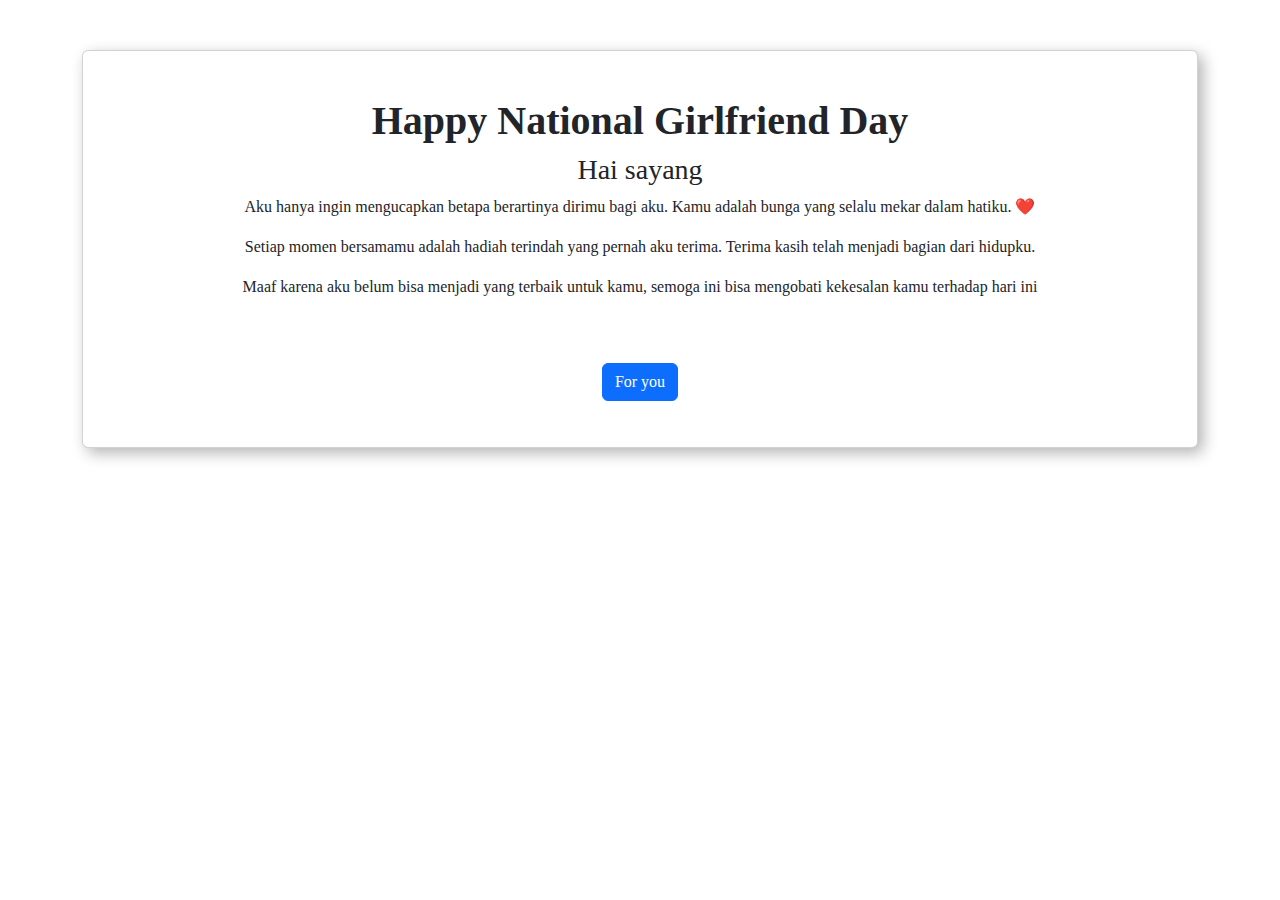
<file: index.html>
<!DOCTYPE html>
<html lang="en">
<head>
    <meta charset="UTF-8">
    <meta name="viewport" content="width=device-width, initial-scale=1.0">
    <title>Ucapan Untuk Kamu</title>
    <link rel="stylesheet" href="style.css">
    <link href="https://cdn.jsdelivr.net/npm/bootstrap@5.3.3/dist/css/bootstrap.min.css" rel="stylesheet" integrity="sha384-QWTKZyjpPEjISv5WaRU9OFeRpok6YctnYmDr5pNlyT2bRjXh0JMhjY6hW+ALEwIH" crossorigin="anonymous">
</head>
<body>
    <div class="container message-container">
        <div class="card letter">
            <div class="card-body">
                <h1 class="card-title fw-bold">Happy National Girlfriend Day</h1>
                <h3 class="card-text">Hai sayang</h3>
                <p class="card-text">Aku hanya ingin mengucapkan betapa berartinya dirimu bagi aku. Kamu adalah bunga yang selalu mekar dalam hatiku. ❤️</p>
                <p class="card-text">Setiap momen bersamamu adalah hadiah terindah yang pernah aku terima. Terima kasih telah menjadi bagian dari hidupku.</p>
                <p>Maaf karena aku belum bisa menjadi yang terbaik untuk kamu, semoga ini bisa mengobati kekesalan kamu terhadap hari ini</p>
                <button id="flowerButton" class="btn btn-primary mt-5">For you</button>
            </div>
        </div>
    </div>

    <script>
        document.getElementById('flowerButton').addEventListener('click', function() {
            window.location.href = 'flower.html'; // Halaman bunga
        });
    </script>
    <script src="https://cdn.jsdelivr.net/npm/bootstrap@5.3.3/dist/js/bootstrap.bundle.min.js" integrity="sha384-YvpcrYf0tY3lHB60NNkmXc5s9fDVZLESaAA55NDzOxhy9GkcIdslK1eN7N6jIeHz" crossorigin="anonymous"></script>
</body>
</html>
</file>
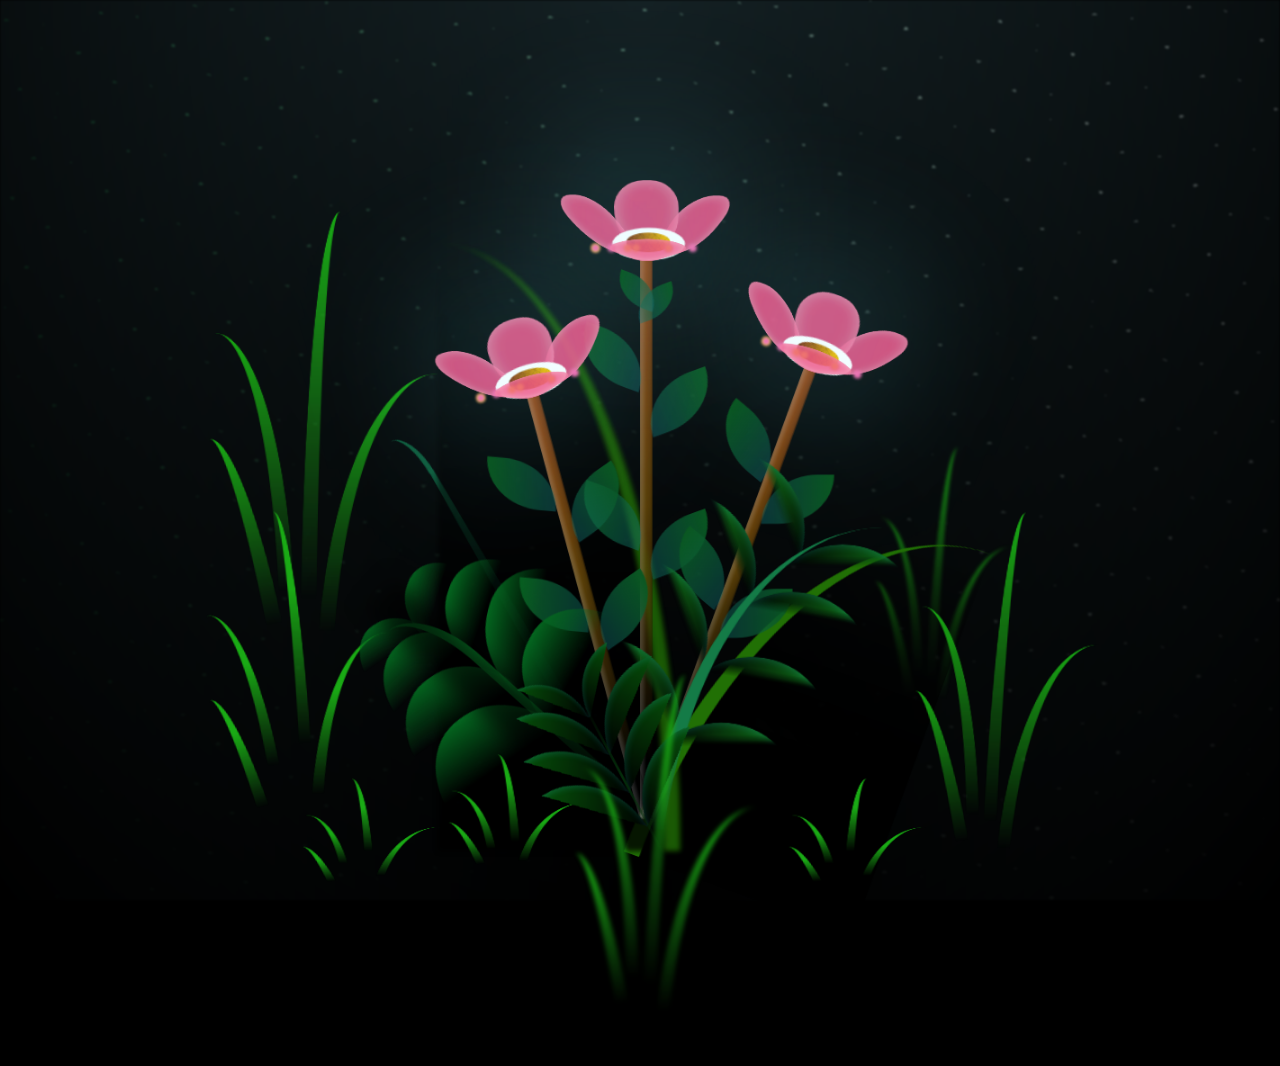
<file: flower.html>
<!DOCTYPE html>
<html lang="en">
<head>
    <meta charset="UTF-8">
    <meta http-equiv="X-UA-Compatible" content="IE=edge">
    <meta name="viewport" content="width=device-width, initial-scale=1.0">
    <link rel="stylesheet" href="main.css">
    <link rel="icon" href="flowers.png" type="image/x-icon">
    <title>flowers</title>
</head>
<body class="container">
  <audio id="backgroundMusic" src="WhatsApp Audio 2024-08-01 at 21 (mp3cut.net).mp3" autoplay></audio>
    <div class="night"></div>
    <div class="flowers">
      <div class="flower flower--1">
        <div class="flower__leafs flower__leafs--1">
          <div class="flower__leaf flower__leaf--1"></div>
          <div class="flower__leaf flower__leaf--2"></div>
          <div class="flower__leaf flower__leaf--3"></div>
          <div class="flower__leaf flower__leaf--4"></div>
          <div class="flower__white-circle"></div>
  
          <div class="flower__light flower__light--1"></div>
          <div class="flower__light flower__light--2"></div>
          <div class="flower__light flower__light--3"></div>
          <div class="flower__light flower__light--4"></div>
          <div class="flower__light flower__light--5"></div>
          <div class="flower__light flower__light--6"></div>
          <div class="flower__light flower__light--7"></div>
          <div class="flower__light flower__light--8"></div>
  
        </div>
        <div class="flower__line">
          <div class="flower__line__leaf flower__line__leaf--1"></div>
          <div class="flower__line__leaf flower__line__leaf--2"></div>
          <div class="flower__line__leaf flower__line__leaf--3"></div>
          <div class="flower__line__leaf flower__line__leaf--4"></div>
          <div class="flower__line__leaf flower__line__leaf--5"></div>
          <div class="flower__line__leaf flower__line__leaf--6"></div>
        </div>
      </div>
  
      <div class="flower flower--2">
        <div class="flower__leafs flower__leafs--2">
          <div class="flower__leaf flower__leaf--1"></div>
          <div class="flower__leaf flower__leaf--2"></div>
          <div class="flower__leaf flower__leaf--3"></div>
          <div class="flower__leaf flower__leaf--4"></div>
          <div class="flower__white-circle"></div>
  
          <div class="flower__light flower__light--1"></div>
          <div class="flower__light flower__light--2"></div>
          <div class="flower__light flower__light--3"></div>
          <div class="flower__light flower__light--4"></div>
          <div class="flower__light flower__light--5"></div>
          <div class="flower__light flower__light--6"></div>
          <div class="flower__light flower__light--7"></div>
          <div class="flower__light flower__light--8"></div>
  
        </div>
        <div class="flower__line">
          <div class="flower__line__leaf flower__line__leaf--1"></div>
          <div class="flower__line__leaf flower__line__leaf--2"></div>
          <div class="flower__line__leaf flower__line__leaf--3"></div>
          <div class="flower__line__leaf flower__line__leaf--4"></div>
        </div>
      </div>
  
      <div class="flower flower--3">
        <div class="flower__leafs flower__leafs--3">
          <div class="flower__leaf flower__leaf--1"></div>
          <div class="flower__leaf flower__leaf--2"></div>
          <div class="flower__leaf flower__leaf--3"></div>
          <div class="flower__leaf flower__leaf--4"></div>
          <div class="flower__white-circle"></div>
  
          <div class="flower__light flower__light--1"></div>
          <div class="flower__light flower__light--2"></div>
          <div class="flower__light flower__light--3"></div>
          <div class="flower__light flower__light--4"></div>
          <div class="flower__light flower__light--5"></div>
          <div class="flower__light flower__light--6"></div>
          <div class="flower__light flower__light--7"></div>
          <div class="flower__light flower__light--8"></div>
  
        </div>
        <div class="flower__line">
          <div class="flower__line__leaf flower__line__leaf--1"></div>
          <div class="flower__line__leaf flower__line__leaf--2"></div>
          <div class="flower__line__leaf flower__line__leaf--3"></div>
          <div class="flower__line__leaf flower__line__leaf--4"></div>
        </div>
      </div>
  
      <div class="grow-ans" style="--d:1.2s">
        <div class="flower__g-long">
          <div class="flower__g-long__top"></div>
          <div class="flower__g-long__bottom"></div>
        </div>
      </div>
  
      <div class="growing-grass">
        <div class="flower__grass flower__grass--1">
          <div class="flower__grass--top"></div>
          <div class="flower__grass--bottom"></div>
          <div class="flower__grass__leaf flower__grass__leaf--1"></div>
          <div class="flower__grass__leaf flower__grass__leaf--2"></div>
          <div class="flower__grass__leaf flower__grass__leaf--3"></div>
          <div class="flower__grass__leaf flower__grass__leaf--4"></div>
          <div class="flower__grass__leaf flower__grass__leaf--5"></div>
          <div class="flower__grass__leaf flower__grass__leaf--6"></div>
          <div class="flower__grass__leaf flower__grass__leaf--7"></div>
          <div class="flower__grass__leaf flower__grass__leaf--8"></div>
          <div class="flower__grass__overlay"></div>
        </div>
      </div>
  
      <div class="growing-grass">
        <div class="flower__grass flower__grass--2">
          <div class="flower__grass--top"></div>
          <div class="flower__grass--bottom"></div>
          <div class="flower__grass__leaf flower__grass__leaf--1"></div>
          <div class="flower__grass__leaf flower__grass__leaf--2"></div>
          <div class="flower__grass__leaf flower__grass__leaf--3"></div>
          <div class="flower__grass__leaf flower__grass__leaf--4"></div>
          <div class="flower__grass__leaf flower__grass__leaf--5"></div>
          <div class="flower__grass__leaf flower__grass__leaf--6"></div>
          <div class="flower__grass__leaf flower__grass__leaf--7"></div>
          <div class="flower__grass__leaf flower__grass__leaf--8"></div>
          <div class="flower__grass__overlay"></div>
        </div>
      </div>
  
      <div class="grow-ans" style="--d:2.4s">
        <div class="flower__g-right flower__g-right--1">
          <div class="leaf"></div>
        </div>
      </div>
  
      <div class="grow-ans" style="--d:2.8s">
        <div class="flower__g-right flower__g-right--2">
          <div class="leaf"></div>
        </div>
      </div>
  
      <div class="grow-ans" style="--d:2.8s">
        <div class="flower__g-front">
          <div class="flower__g-front__leaf-wrapper flower__g-front__leaf-wrapper--1">
            <div class="flower__g-front__leaf"></div>
          </div>
          <div class="flower__g-front__leaf-wrapper flower__g-front__leaf-wrapper--2">
            <div class="flower__g-front__leaf"></div>
          </div>
          <div class="flower__g-front__leaf-wrapper flower__g-front__leaf-wrapper--3">
            <div class="flower__g-front__leaf"></div>
          </div>
          <div class="flower__g-front__leaf-wrapper flower__g-front__leaf-wrapper--4">
            <div class="flower__g-front__leaf"></div>
          </div>
          <div class="flower__g-front__leaf-wrapper flower__g-front__leaf-wrapper--5">
            <div class="flower__g-front__leaf"></div>
          </div>
          <div class="flower__g-front__leaf-wrapper flower__g-front__leaf-wrapper--6">
            <div class="flower__g-front__leaf"></div>
          </div>
          <div class="flower__g-front__leaf-wrapper flower__g-front__leaf-wrapper--7">
            <div class="flower__g-front__leaf"></div>
          </div>
          <div class="flower__g-front__leaf-wrapper flower__g-front__leaf-wrapper--8">
            <div class="flower__g-front__leaf"></div>
          </div>
          <div class="flower__g-front__line"></div>
        </div>
      </div>
  
      <div class="grow-ans" style="--d:3.2s">
        <div class="flower__g-fr">
          <div class="leaf"></div>
          <div class="flower__g-fr__leaf flower__g-fr__leaf--1"></div>
          <div class="flower__g-fr__leaf flower__g-fr__leaf--2"></div>
          <div class="flower__g-fr__leaf flower__g-fr__leaf--3"></div>
          <div class="flower__g-fr__leaf flower__g-fr__leaf--4"></div>
          <div class="flower__g-fr__leaf flower__g-fr__leaf--5"></div>
          <div class="flower__g-fr__leaf flower__g-fr__leaf--6"></div>
          <div class="flower__g-fr__leaf flower__g-fr__leaf--7"></div>
          <div class="flower__g-fr__leaf flower__g-fr__leaf--8"></div>
        </div>
      </div>
  
      <div class="long-g long-g--0">
        <div class="grow-ans" style="--d:3s">
          <div class="leaf leaf--0"></div>
        </div>
        <div class="grow-ans" style="--d:2.2s">
          <div class="leaf leaf--1"></div>
        </div>
        <div class="grow-ans" style="--d:3.4s">
          <div class="leaf leaf--2"></div>
        </div>
        <div class="grow-ans" style="--d:3.6s">
          <div class="leaf leaf--3"></div>
        </div>
      </div>
  
      <div class="long-g long-g--1">
        <div class="grow-ans" style="--d:3.6s">
          <div class="leaf leaf--0"></div>
        </div>
        <div class="grow-ans" style="--d:3.8s">
          <div class="leaf leaf--1"></div>
        </div>
        <div class="grow-ans" style="--d:4s">
          <div class="leaf leaf--2"></div>
        </div>
        <div class="grow-ans" style="--d:4.2s">
          <div class="leaf leaf--3"></div>
        </div>
      </div>
  
      <div class="long-g long-g--2">
        <div class="grow-ans" style="--d:4s">
          <div class="leaf leaf--0"></div>
        </div>
        <div class="grow-ans" style="--d:4.2s">
          <div class="leaf leaf--1"></div>
        </div>
        <div class="grow-ans" style="--d:4.4s">
          <div class="leaf leaf--2"></div>
        </div>
        <div class="grow-ans" style="--d:4.6s">
          <div class="leaf leaf--3"></div>
        </div>
      </div>
  
      <div class="long-g long-g--3">
        <div class="grow-ans" style="--d:4s">
          <div class="leaf leaf--0"></div>
        </div>
        <div class="grow-ans" style="--d:4.2s">
          <div class="leaf leaf--1"></div>
        </div>
        <div class="grow-ans" style="--d:3s">
          <div class="leaf leaf--2"></div>
        </div>
        <div class="grow-ans" style="--d:3.6s">
          <div class="leaf leaf--3"></div>
        </div>
      </div>
  
      <div class="long-g long-g--4">
        <div class="grow-ans" style="--d:4s">
          <div class="leaf leaf--0"></div>
        </div>
        <div class="grow-ans" style="--d:4.2s">
          <div class="leaf leaf--1"></div>
        </div>
        <div class="grow-ans" style="--d:3s">
          <div class="leaf leaf--2"></div>
        </div>
        <div class="grow-ans" style="--d:3.6s">
          <div class="leaf leaf--3"></div>
        </div>
      </div>
  
      <div class="long-g long-g--5">
        <div class="grow-ans" style="--d:4s">
          <div class="leaf leaf--0"></div>
        </div>
        <div class="grow-ans" style="--d:4.2s">
          <div class="leaf leaf--1"></div>
        </div>
        <div class="grow-ans" style="--d:3s">
          <div class="leaf leaf--2"></div>
        </div>
        <div class="grow-ans" style="--d:3.6s">
          <div class="leaf leaf--3"></div>
        </div>
      </div>
  
      <div class="long-g long-g--6">
        <div class="grow-ans" style="--d:4.2s">
          <div class="leaf leaf--0"></div>
        </div>
        <div class="grow-ans" style="--d:4.4s">
          <div class="leaf leaf--1"></div>
        </div>
        <div class="grow-ans" style="--d:4.6s">
          <div class="leaf leaf--2"></div>
        </div>
        <div class="grow-ans" style="--d:4.8s">
          <div class="leaf leaf--3"></div>
        </div>
      </div>
  
      <div class="long-g long-g--7">
        <div class="grow-ans" style="--d:3s">
          <div class="leaf leaf--0"></div>
        </div>
        <div class="grow-ans" style="--d:3.2s">
          <div class="leaf leaf--1"></div>
        </div>
        <div class="grow-ans" style="--d:3.5s">
          <div class="leaf leaf--2"></div>
        </div>
        <div class="grow-ans" style="--d:3.6s">
          <div class="leaf leaf--3"></div>
        </div>
      </div>
    </div>

    
    <script src="main.js"></script>
  </body>
</html>
</file>
<file: style.css>
.message-container {
    margin-top: 50px;
    text-align: center;
}
.letter {
    font-family: 'Times New Roman', Times, serif;
    background-color: #fffaf0;
    padding: 30px;
    border: 2px solid #ccc;
    box-shadow: 5px 5px 15px rgba(0,0,0,0.3);
    border-radius: 10px;
}
.signature {
    font-family: 'Brush Script MT', cursive;
    font-size: 24px;
    margin-top: 30px;
}
</file>
<file: main.css>
*,
*::after,
*::before {
  padding: 0;
  margin: 0;
  box-sizing: border-box;
}

:root {
  --dark-color: #000;
}

body {
  display: flex;
  align-items: flex-end;
  justify-content: center;
  min-height: 100vh;
  background-color: var(--dark-color);
  overflow: hidden;
  perspective: 1000px;
}

.night {
  position: fixed;
  left: 50%;
  top: 0;
  transform: translateX(-50%);
  width: 100%;
  height: 100%;
  filter: blur(0.1vmin);
  background-image: radial-gradient(ellipse at top, transparent 0%, var(--dark-color)), 
  radial-gradient(ellipse at bottom, var(--dark-color), rgba(145, 233, 255, 0.2)), repeating-linear-gradient(220deg, rgb(0, 0, 0) 0px,
   rgb(0, 0, 0) 19px, transparent 19px, transparent 22px), repeating-linear-gradient(189deg, rgb(0, 0, 0) 0px, rgb(0, 0, 0) 19px, transparent 19px, transparent 22px),
    repeating-linear-gradient(148deg, rgb(0, 0, 0) 0px, rgb(0, 0, 0) 19px, transparent 19px, transparent 22px), linear-gradient(90deg, rgb(7, 107, 42), rgb(240, 240, 240));
}

.flowers {
  position: relative;
  transform: scale(0.9);
}

.flower {
  position: absolute;
  bottom: 10vmin;
  transform-origin: bottom center;
  z-index: 10;
  --fl-speed: 0.3s;
}
.flower--1 {
  -webkit-animation: moving-flower-1 4s linear infinite;
          animation: moving-flower-1 4s linear infinite;
}
.flower--1 .flower__line {
  height: 70vmin;
  -webkit-animation-delay: 0.3s;
          animation-delay: 0.3s;
}
.flower--1 .flower__line__leaf--1 {
  -webkit-animation: blooming-leaf-right var(--fl-speed) 1.6s backwards;
          animation: blooming-leaf-right var(--fl-speed) 1.6s backwards;
}
.flower--1 .flower__line__leaf--2 {
  -webkit-animation: blooming-leaf-right var(--fl-speed) 1.4s backwards;
          animation: blooming-leaf-right var(--fl-speed) 1.4s backwards;
}
.flower--1 .flower__line__leaf--3 {
  -webkit-animation: blooming-leaf-left var(--fl-speed) 1.2s backwards;
          animation: blooming-leaf-left var(--fl-speed) 1.2s backwards;
}
.flower--1 .flower__line__leaf--4 {
  -webkit-animation: blooming-leaf-left var(--fl-speed) 1s backwards;
          animation: blooming-leaf-left var(--fl-speed) 1s backwards;
}
.flower--1 .flower__line__leaf--5 {
  -webkit-animation: blooming-leaf-right var(--fl-speed) 1.8s backwards;
          animation: blooming-leaf-right var(--fl-speed) 1.8s backwards;
}
.flower--1 .flower__line__leaf--6 {
  -webkit-animation: blooming-leaf-left var(--fl-speed) 2s backwards;
          animation: blooming-leaf-left var(--fl-speed) 2s backwards;
}
.flower--2 {
  left: 50%;
  transform: rotate(20deg);
  -webkit-animation: moving-flower-2 4s linear infinite;
          animation: moving-flower-2 4s linear infinite;
}
.flower--2 .flower__line {
  height: 60vmin;
  -webkit-animation-delay: 0.6s;
          animation-delay: 0.6s;
}
.flower--2 .flower__line__leaf--1 {
  -webkit-animation: blooming-leaf-right var(--fl-speed) 1.9s backwards;
          animation: blooming-leaf-right var(--fl-speed) 1.9s backwards;
}
.flower--2 .flower__line__leaf--2 {
  -webkit-animation: blooming-leaf-right var(--fl-speed) 1.7s backwards;
          animation: blooming-leaf-right var(--fl-speed) 1.7s backwards;
}
.flower--2 .flower__line__leaf--3 {
  -webkit-animation: blooming-leaf-left var(--fl-speed) 1.5s backwards;
          animation: blooming-leaf-left var(--fl-speed) 1.5s backwards;
}
.flower--2 .flower__line__leaf--4 {
  -webkit-animation: blooming-leaf-left var(--fl-speed) 1.3s backwards;
          animation: blooming-leaf-left var(--fl-speed) 1.3s backwards;
}
.flower--3 {
  left: 50%;
  transform: rotate(-15deg);
  -webkit-animation: moving-flower-3 4s linear infinite;
          animation: moving-flower-3 4s linear infinite;
}
.flower--3 .flower__line {
  -webkit-animation-delay: 0.9s;
          animation-delay: 0.9s;
}
.flower--3 .flower__line__leaf--1 {
  -webkit-animation: blooming-leaf-right var(--fl-speed) 2.5s backwards;
          animation: blooming-leaf-right var(--fl-speed) 2.5s backwards;
}
.flower--3 .flower__line__leaf--2 {
  -webkit-animation: blooming-leaf-right var(--fl-speed) 2.3s backwards;
          animation: blooming-leaf-right var(--fl-speed) 2.3s backwards;
}
.flower--3 .flower__line__leaf--3 {
  -webkit-animation: blooming-leaf-left var(--fl-speed) 2.1s backwards;
          animation: blooming-leaf-left var(--fl-speed) 2.1s backwards;
}
.flower--3 .flower__line__leaf--4 {
  -webkit-animation: blooming-leaf-left var(--fl-speed) 1.9s backwards;
          animation: blooming-leaf-left var(--fl-speed) 1.9s backwards;
}
.flower__leafs {
  position: relative;
  -webkit-animation: blooming-flower 2s backwards;
          animation: blooming-flower 2s backwards;
}
.flower__leafs--1 {
  -webkit-animation-delay: 1.1s;
          animation-delay: 1.1s;
}
.flower__leafs--2 {
  -webkit-animation-delay: 1.4s;
          animation-delay: 1.4s;
}
.flower__leafs--3 {
  -webkit-animation-delay: 1.7s;
          animation-delay: 1.7s;
}
.flower__leafs::after {
  content: "";
  position: absolute;
  left: 0;
  top: 0;
  transform: translate(-50%, -100%);
  width: 8vmin;
  height: 8vmin;
  background-color: #6bf0ff;
  filter: blur(10vmin);
}
.flower__leaf {
  position: absolute;
  bottom: 0;
  left: 50%;
  width: 8vmin;
  height: 11vmin;
  border-radius: 51% 49% 47% 53%/44% 45% 55% 69%;
  background-color: #f672b0;
  background-image: linear-gradient(to top, #ee5286, #ee5286);
  transform-origin: bottom center;
  opacity: 0.9;
  box-shadow: inset 0 0 2vmin rgba(255, 255, 255, 0.5);
}
.flower__leaf--1 {
  transform: translate(-10%, 1%) rotateY(40deg) rotateX(-50deg);
}
.flower__leaf--2 {
  transform: translate(-50%, -4%) rotateX(40deg);
}
.flower__leaf--3 {
  transform: translate(-90%, 0%) rotateY(45deg) rotateX(50deg);
}
.flower__leaf--4 {
  width: 8vmin;
  height: 8vmin;
  transform-origin: bottom left;
  border-radius: 4vmin 10vmin 4vmin 4vmin;
  transform: translate(0%, 18%) rotateX(70deg) rotate(-43deg);
  background-image: linear-gradient(to top, #ee5286, #ee5286);
  z-index: 1;
  opacity: 0.8;
}
.flower__white-circle {
  position: absolute;
  left: -3.5vmin;
  top: -3vmin;
  width: 9vmin;
  height: 4vmin;
  border-radius: 50%;
  background-color: #fff;
}
.flower__white-circle::after {
  content: "";
  position: absolute;
  left: 50%;
  top: 45%;
  transform: translate(-50%, -50%);
  width: 60%;
  height: 60%;
  border-radius: inherit;
  background-image: repeating-linear-gradient(135deg, rgba(0, 0, 0, 0.03) 0px, rgba(0, 0, 0, 0.03) 1px,
   transparent 1px, transparent 12px), repeating-linear-gradient(45deg, rgba(0, 0, 0, 0.03) 0px, rgba(0, 0, 0, 0.03) 1px, transparent 1px,
    transparent 12px), repeating-linear-gradient(67.5deg, rgba(0, 0, 0, 0.03) 0px, rgba(0, 0, 0, 0.03) 1px, transparent 1px, transparent 12px),
     repeating-linear-gradient(135deg, rgba(0, 0, 0, 0.03) 0px, rgba(0, 0, 0, 0.03) 1px, transparent 1px, transparent 12px), repeating-linear-gradient(45deg, rgba(0, 0, 0, 0.03) 0px,
      rgba(0, 0, 0, 0.03) 1px, transparent 1px, transparent 12px), repeating-linear-gradient(112.5deg, rgba(0, 0, 0, 0.03) 0px, rgba(0, 0, 0, 0.03) 1px, transparent 1px, transparent 12px),
       repeating-linear-gradient(112.5deg, rgba(0, 0, 0, 0.03) 0px, rgba(0, 0, 0, 0.03) 1px, transparent 1px, transparent 12px), repeating-linear-gradient(45deg, rgba(0, 0, 0, 0.03) 0px,
        rgba(0, 0, 0, 0.03) 1px, transparent 1px, transparent 12px), repeating-linear-gradient(22.5deg, rgba(0, 0, 0, 0.03) 0px, rgba(0, 0, 0, 0.03) 1px, transparent 1px, transparent 12px), 
        repeating-linear-gradient(45deg, rgba(0, 0, 0, 0.03) 0px, rgba(0, 0, 0, 0.03) 1px, transparent 1px, transparent 12px), repeating-linear-gradient(22.5deg, rgba(0, 0, 0, 0.03) 0px, 
        rgba(0, 0, 0, 0.03) 1px, transparent 1px, transparent 12px), repeating-linear-gradient(135deg, rgba(0, 0, 0, 0.03) 0px, rgba(0, 0, 0, 0.03) 1px, transparent 1px, transparent 12px),
         repeating-linear-gradient(157.5deg, rgba(0, 0, 0, 0.03) 0px, rgba(0, 0, 0, 0.03) 1px, transparent 1px, transparent 12px), repeating-linear-gradient(67.5deg, rgba(0, 0, 0, 0.03) 0px,
          rgba(0, 0, 0, 0.03) 1px, transparent 1px, transparent 12px), repeating-linear-gradient(67.5deg, rgba(0, 0, 0, 0.03) 0px, rgba(0, 0, 0, 0.03) 1px, transparent 1px, transparent 12px),
           linear-gradient(90deg, rgb(127, 47, 21), rgb(255, 206, 0));
}

.flower__line {
  height: 55vmin;
  width: 1.5vmin;
  background-image: linear-gradient(to left, rgba(0, 0, 0, 0.2), transparent, rgba(255, 255, 255, 0.2)), linear-gradient(to top, transparent 10%, #583e08, #944415);
  box-shadow: inset 0 0 2px rgba(0, 0, 0, 0.5);
  -webkit-animation: grow-flower-tree 4s backwards;
          animation: grow-flower-tree 4s backwards;
}
.flower__line__leaf {
  --w: 7vmin;
  --h: calc(var(--w) + 2vmin);
  position: absolute;
  top: 20%;
  left: 90%;
  width: var(--w);
  height: var(--h);
  border-top-right-radius: var(--h);
  border-bottom-left-radius: var(--h);
  background-image: linear-gradient(to top, rgba(20, 117, 122, 0.4), #095721);
}
.flower__line__leaf--1 {
  transform: rotate(70deg) rotateY(30deg);
}
.flower__line__leaf--2 {
  top: 45%;
  transform: rotate(70deg) rotateY(30deg);
}
.flower__line__leaf--3, .flower__line__leaf--4, .flower__line__leaf--6 {
  border-top-right-radius: 0;
  border-bottom-left-radius: 0;
  border-top-left-radius: var(--h);
  border-bottom-right-radius: var(--h);
  left: -460%;
  top: 12%;
  transform: rotate(-70deg) rotateY(30deg);
}
.flower__line__leaf--4 {
  top: 40%;
}
.flower__line__leaf--5 {
  top: 0;
  transform-origin: left;
  transform: rotate(70deg) rotateY(30deg) scale(0.6);
}
.flower__line__leaf--6 {
  top: -2%;
  left: -450%;
  transform-origin: right;
  transform: rotate(-70deg) rotateY(30deg) scale(0.6);
}
.flower__light {
  position: absolute;
  bottom: 0vmin;
  width: 1vmin;
  height: 1vmin;
  background-color: rgb(255, 251, 0);
  border-radius: 50%;
  filter: blur(0.2vmin);
  -webkit-animation: light-ans 4s linear infinite backwards;
          animation: light-ans 4s linear infinite backwards;
}
.flower__light:nth-child(odd) {
  background-color: #f76baf;
}
.flower__light--1 {
  left: -2vmin;
  -webkit-animation-delay: 1s;
          animation-delay: 1s;
}
.flower__light--2 {
  left: 3vmin;
  -webkit-animation-delay: 0.5s;
          animation-delay: 0.5s;
}
.flower__light--3 {
  left: -6vmin;
  -webkit-animation-delay: 0.3s;
          animation-delay: 0.3s;
}
.flower__light--4 {
  left: 6vmin;
  -webkit-animation-delay: 0.9s;
          animation-delay: 0.9s;
}
.flower__light--5 {
  left: -1vmin;
  -webkit-animation-delay: 1.5s;
          animation-delay: 1.5s;
}
.flower__light--6 {
  left: -4vmin;
  -webkit-animation-delay: 3s;
          animation-delay: 3s;
}
.flower__light--7 {
  left: 3vmin;
  -webkit-animation-delay: 2s;
          animation-delay: 2s;
}
.flower__light--8 {
  left: -6vmin;
  -webkit-animation-delay: 3.5s;
          animation-delay: 3.5s;
}
.flower__grass {
  --c: #04661f;
  --line-w: 1.5vmin;
  position: absolute;
  bottom: 12vmin;
  left: -7vmin;
  display: flex;
  flex-direction: column;
  align-items: flex-end;
  z-index: 20;
  transform-origin: bottom center;
  transform: rotate(-48deg) rotateY(40deg);
}
.flower__grass--1 {
  -webkit-animation: moving-grass 2s linear infinite;
          animation: moving-grass 2s linear infinite;
}
.flower__grass--2 {
  left: 2vmin;
  bottom: 10vmin;
  transform: scale(0.5) rotate(75deg) rotateX(10deg) rotateY(-200deg);
  opacity: 0.8;
  z-index: 0;
  -webkit-animation: moving-grass--2 1.5s linear infinite;
          animation: moving-grass--2 1.5s linear infinite;
}
.flower__grass--top {
  width: 7vmin;
  height: 10vmin;
  border-top-right-radius: 100%;
  border-right: var(--line-w) solid var(--c);
  transform-origin: bottom center;
  transform: rotate(-2deg);
}
.flower__grass--bottom {
  margin-top: -2px;
  width: var(--line-w);
  height: 25vmin;
  background-image: linear-gradient(to top, transparent, var(--c));
}
.flower__grass__leaf {
  --size: 10vmin;
  position: absolute;
  width: calc(var(--size) * 2.1);
  height: var(--size);
  border-top-left-radius: var(--size);
  border-top-right-radius: var(--size);
  background-image: linear-gradient(to top, transparent, transparent 30%, var(--c));
  z-index: 100;
}
.flower__grass__leaf--1 {
  top: -6%;
  left: 30%;
  --size: 6vmin;
  transform: rotate(-20deg);
  -webkit-animation: growing-grass-ans--1 2s 2.6s backwards;
          animation: growing-grass-ans--1 2s 2.6s backwards;
}
@-webkit-keyframes growing-grass-ans--1 {
  0% {
    transform-origin: bottom left;
    transform: rotate(-20deg) scale(0);
  }
}
@keyframes growing-grass-ans--1 {
  0% {
    transform-origin: bottom left;
    transform: rotate(-20deg) scale(0);
  }
}
.flower__grass__leaf--2 {
  top: -5%;
  left: -110%;
  --size: 6vmin;
  transform: rotate(10deg);
  -webkit-animation: growing-grass-ans--2 2s 2.4s linear backwards;
          animation: growing-grass-ans--2 2s 2.4s linear backwards;
}
@-webkit-keyframes growing-grass-ans--2 {
  0% {
    transform-origin: bottom right;
    transform: rotate(10deg) scale(0);
  }
}
@keyframes growing-grass-ans--2 {
  0% {
    transform-origin: bottom right;
    transform: rotate(10deg) scale(0);
  }
}
.flower__grass__leaf--3 {
  top: 5%;
  left: 60%;
  --size: 8vmin;
  transform: rotate(-18deg) rotateX(-20deg);
  -webkit-animation: growing-grass-ans--3 2s 2.2s linear backwards;
          animation: growing-grass-ans--3 2s 2.2s linear backwards;
}
@-webkit-keyframes growing-grass-ans--3 {
  0% {
    transform-origin: bottom left;
    transform: rotate(-18deg) rotateX(-20deg) scale(0);
  }
}
@keyframes growing-grass-ans--3 {
  0% {
    transform-origin: bottom left;
    transform: rotate(-18deg) rotateX(-20deg) scale(0);
  }
}
.flower__grass__leaf--4 {
  top: 6%;
  left: -135%;
  --size: 8vmin;
  transform: rotate(2deg);
  -webkit-animation: growing-grass-ans--4 2s 2s linear backwards;
          animation: growing-grass-ans--4 2s 2s linear backwards;
}
@-webkit-keyframes growing-grass-ans--4 {
  0% {
    transform-origin: bottom right;
    transform: rotate(2deg) scale(0);
  }
}
@keyframes growing-grass-ans--4 {
  0% {
    transform-origin: bottom right;
    transform: rotate(2deg) scale(0);
  }
}
.flower__grass__leaf--5 {
  top: 20%;
  left: 60%;
  --size: 10vmin;
  transform: rotate(-24deg) rotateX(-20deg);
  -webkit-animation: growing-grass-ans--5 2s 1.8s linear backwards;
          animation: growing-grass-ans--5 2s 1.8s linear backwards;
}
@-webkit-keyframes growing-grass-ans--5 {
  0% {
    transform-origin: bottom left;
    transform: rotate(-24deg) rotateX(-20deg) scale(0);
  }
}
@keyframes growing-grass-ans--5 {
  0% {
    transform-origin: bottom left;
    transform: rotate(-24deg) rotateX(-20deg) scale(0);
  }
}
.flower__grass__leaf--6 {
  top: 22%;
  left: -180%;
  --size: 10vmin;
  transform: rotate(10deg);
  -webkit-animation: growing-grass-ans--6 2s 1.6s linear backwards;
          animation: growing-grass-ans--6 2s 1.6s linear backwards;
}
@-webkit-keyframes growing-grass-ans--6 {
  0% {
    transform-origin: bottom right;
    transform: rotate(10deg) scale(0);
  }
}
@keyframes growing-grass-ans--6 {
  0% {
    transform-origin: bottom right;
    transform: rotate(10deg) scale(0);
  }
}
.flower__grass__leaf--7 {
  top: 39%;
  left: 70%;
  --size: 10vmin;
  transform: rotate(-10deg);
  -webkit-animation: growing-grass-ans--7 2s 1.4s linear backwards;
          animation: growing-grass-ans--7 2s 1.4s linear backwards;
}
@-webkit-keyframes growing-grass-ans--7 {
  0% {
    transform-origin: bottom left;
    transform: rotate(-10deg) scale(0);
  }
}
@keyframes growing-grass-ans--7 {
  0% {
    transform-origin: bottom left;
    transform: rotate(-10deg) scale(0);
  }
}
.flower__grass__leaf--8 {
  top: 40%;
  left: -215%;
  --size: 11vmin;
  transform: rotate(10deg);
  -webkit-animation: growing-grass-ans--8 2s 1.2s linear backwards;
          animation: growing-grass-ans--8 2s 1.2s linear backwards;
}
@-webkit-keyframes growing-grass-ans--8 {
  0% {
    transform-origin: bottom right;
    transform: rotate(10deg) scale(0);
  }
}
@keyframes growing-grass-ans--8 {
  0% {
    transform-origin: bottom right;
    transform: rotate(10deg) scale(0);
  }
}
.flower__grass__overlay {
  position: absolute;
  top: -10%;
  right: 0%;
  width: 100%;
  height: 100%;
  background-color: rgba(0, 0, 0, 0.6);
  filter: blur(1.5vmin);
  z-index: 100;
}
.flower__g-long {
  --w: 2vmin;
  --h: 6vmin;
  --c: #0e5b3c;
  position: absolute;
  bottom: 10vmin;
  left: -3vmin;
  transform-origin: bottom center;
  transform: rotate(-30deg) rotateY(-20deg);
  display: flex;
  flex-direction: column;
  align-items: flex-end;
  -webkit-animation: flower-g-long-ans 3s linear infinite;
          animation: flower-g-long-ans 3s linear infinite;
}
@-webkit-keyframes flower-g-long-ans {
  0%, 100% {
    transform: rotate(-30deg) rotateY(-20deg);
  }
  50% {
    transform: rotate(-32deg) rotateY(-20deg);
  }
}
@keyframes flower-g-long-ans {
  0%, 100% {
    transform: rotate(-30deg) rotateY(-20deg);
  }
  50% {
    transform: rotate(-32deg) rotateY(-20deg);
  }
}
.flower__g-long__top {
  top: calc(var(--h) * -1);
  width: calc(var(--w) + 1vmin);
  height: var(--h);
  border-top-right-radius: 100%;
  border-right: 0.7vmin solid var(--c);
  transform: translate(-0.7vmin, 1vmin);
}
.flower__g-long__bottom {
  width: var(--w);
  height: 50vmin;
  transform-origin: bottom center;
  background-image: linear-gradient(to top, transparent 30%, var(--c));
  box-shadow: inset 0 0 2px rgba(0, 0, 0, 0.5);
  -webkit-clip-path: polygon(35% 0, 65% 1%, 100% 100%, 0% 100%);
          clip-path: polygon(35% 0, 65% 1%, 100% 100%, 0% 100%);
}
.flower__g-right {
  position: absolute;
  bottom: 6vmin;
  left: -2vmin;
  transform-origin: bottom left;
  transform: rotate(20deg);
  
}
.flower__g-right .leaf {
  width: 30vmin;
  height: 50vmin;
  border-top-left-radius: 100%;
  border-left: 2vmin solid #217005;
  background-image: linear-gradient(to bottom, transparent, var(--dark-color) 60%);
 -webkit-mask
  -webkit-mask-image: linear-gradient(to top,transparent 30%,#24803e 60% );
}
.flower__g-right--1 {
  -webkit-animation: flower-g-right-ans 2.5s linear infinite;
          animation: flower-g-right-ans 2.5s linear infinite;
}
.flower__g-right--2 {
  left: 5vmin;
  transform: rotateY(-180deg);
  -webkit-animation: flower-g-right-ans--2 3s linear infinite;
          animation: flower-g-right-ans--2 3s linear infinite;
}
.flower__g-right--2 .leaf {
  height: 75vmin;
  filter: blur(0.3vmin);
  opacity: 0.8;
}
@-webkit-keyframes flower-g-right-ans {
  0%, 100% {
    transform: rotate(20deg);
  }
  50% {
    transform: rotate(24deg) rotateX(-20deg);
  }
}
@keyframes flower-g-right-ans {
  0%, 100% {
    transform: rotate(20deg);
  }
  50% {
    transform: rotate(24deg) rotateX(-20deg);
  }
}
@-webkit-keyframes flower-g-right-ans--2 {
  0%, 100% {
    transform: rotateY(-180deg) rotate(0deg) rotateX(-20deg);
  }
  50% {
    transform: rotateY(-180deg) rotate(6deg) rotateX(-20deg);
  }
}
@keyframes flower-g-right-ans--2 {
  0%, 100% {
    transform: rotateY(-180deg) rotate(0deg) rotateX(-20deg);
  }
  50% {
    transform: rotateY(-180deg) rotate(6deg) rotateX(-20deg);
  }
}
.flower__g-front {
  position: absolute;
  bottom: 6vmin;
  left: 2.5vmin;
  z-index: 100;
  transform-origin: bottom center;
  transform: rotate(-28deg) rotateY(30deg) scale(1.04);
  -webkit-animation: flower__g-front-ans 2s linear infinite;
          animation: flower__g-front-ans 2s linear infinite;
}
@-webkit-keyframes flower__g-front-ans {
  0%, 100% {
    transform: rotate(-28deg) rotateY(30deg) scale(1.04);
  }
  50% {
    transform: rotate(-35deg) rotateY(40deg) scale(1.04);
  }
}
@keyframes flower__g-front-ans {
  0%, 100% {
    transform: rotate(-28deg) rotateY(30deg) scale(1.04);
  }
  50% {
    transform: rotate(-35deg) rotateY(40deg) scale(1.04);
  }
}
.flower__g-front__line {
  width: 0.3vmin;
  height: 20vmin;
  background-image: linear-gradient(to top, transparent, #042e0b, transparent 100%);
  position: relative;
}
.flower__g-front__leaf-wrapper {
  position: absolute;
  top: 0;
  left: 0;
  transform-origin: bottom left;
  transform: rotate(10deg);
}
.flower__g-front__leaf-wrapper:nth-child(even) {
  left: 0vmin;
  transform: rotateY(-180deg) rotate(5deg);
  -webkit-animation: flower__g-front__leaf-left-ans 1s ease-in backwards;
          animation: flower__g-front__leaf-left-ans 1s ease-in backwards;
}
.flower__g-front__leaf-wrapper:nth-child(odd) {
  -webkit-animation: flower__g-front__leaf-ans 1s ease-in backwards;
          animation: flower__g-front__leaf-ans 1s ease-in backwards;
}
.flower__g-front__leaf-wrapper--1 {
  top: -8vmin;
  transform: scale(0.7);
  -webkit-animation: flower__g-front__leaf-ans 1s 5.5s ease-in backwards !important;
          animation: flower__g-front__leaf-ans 1s 5.5s ease-in backwards !important;
}
.flower__g-front__leaf-wrapper--2 {
  top: -8vmin;
  transform: rotateY(-180deg) scale(0.7) !important;
  -webkit-animation: flower__g-front__leaf-left-ans-2 1s 4.6s ease-in backwards !important;
          animation: flower__g-front__leaf-left-ans-2 1s 4.6s ease-in backwards !important;
}
.flower__g-front__leaf-wrapper--3 {
  top: -3vmin;
  -webkit-animation: flower__g-front__leaf-ans 1s 4.6s ease-in backwards;
          animation: flower__g-front__leaf-ans 1s 4.6s ease-in backwards;
}
.flower__g-front__leaf-wrapper--4 {
  top: -3vmin;
  transform: rotateY(-180deg) scale(0.9) !important;
  -webkit-animation: flower__g-front__leaf-left-ans-2 1s 4.6s ease-in backwards !important;
          animation: flower__g-front__leaf-left-ans-2 1s 4.6s ease-in backwards !important;
}
@-webkit-keyframes flower__g-front__leaf-left-ans-2 {
  0% {
    transform: rotateY(-180deg) scale(0);
  }
}
@keyframes flower__g-front__leaf-left-ans-2 {
  0% {
    transform: rotateY(-180deg) scale(0);
  }
}
.flower__g-front__leaf-wrapper--5, .flower__g-front__leaf-wrapper--6 {
  top: 2vmin;
}
.flower__g-front__leaf-wrapper--7, .flower__g-front__leaf-wrapper--8 {
  top: 6.5vmin;
}
.flower__g-front__leaf-wrapper--2 {
  -webkit-animation-delay: 5.2s !important;
          animation-delay: 5.2s !important;
}
.flower__g-front__leaf-wrapper--3 {
  -webkit-animation-delay: 4.9s !important;
          animation-delay: 4.9s !important;
}
.flower__g-front__leaf-wrapper--5 {
  -webkit-animation-delay: 4.3s !important;
          animation-delay: 4.3s !important;
}
.flower__g-front__leaf-wrapper--6 {
  -webkit-animation-delay: 4.1s !important;
          animation-delay: 4.1s !important;
}
.flower__g-front__leaf-wrapper--7 {
  -webkit-animation-delay: 3.8s !important;
          animation-delay: 3.8s !important;
}
.flower__g-front__leaf-wrapper--8 {
  -webkit-animation-delay: 3.5s !important;
          animation-delay: 3.5s !important;
}
@-webkit-keyframes flower__g-front__leaf-ans {
  0% {
    transform: rotate(10deg) scale(0);
  }
}
@keyframes flower__g-front__leaf-ans {
  0% {
    transform: rotate(10deg) scale(0);
  }
}
@-webkit-keyframes flower__g-front__leaf-left-ans {
  0% {
    transform: rotateY(-180deg) rotate(5deg) scale(0);
  }
}
@keyframes flower__g-front__leaf-left-ans {
  0% {
    transform: rotateY(-180deg) rotate(5deg) scale(0);
  }
}
.flower__g-front__leaf {
  width: 10vmin;
  height: 10vmin;
  border-radius: 100% 0% 0% 100%/100% 100% 0% 0%;
  box-shadow: inset 0 2px 1vmin hsla(184deg, 97%, 58%, 0.2);
  background-image: linear-gradient(to bottom left, transparent, var(--dark-color)), linear-gradient(to bottom right, #064f0a 50%, transparent 50%, transparent);
  -webkit-mask-image: linear-gradient(to bottom right, #097149 50%, transparent 50%, transparent);
  mask-image: linear-gradient(to bottom right, #0e8723 50%, transparent 50%, transparent);
}
.flower__g-fr {
  position: absolute;
  bottom: -4vmin;
  left: vmin;
  transform-origin: bottom left;
  z-index: 10;
  -webkit-animation: flower__g-fr-ans 2s linear infinite;
          animation: flower__g-fr-ans 2s linear infinite;
}
@-webkit-keyframes flower__g-fr-ans {
  0%, 100% {
    transform: rotate(2deg);
  }
  50% {
    transform: rotate(4deg);
  }
}
@keyframes flower__g-fr-ans {
  0%, 100% {
    transform: rotate(2deg);
  }
  50% {
    transform: rotate(4deg);
  }
}
.flower__g-fr .leaf {
  width: 30vmin;
  height: 50vmin;
  border-top-left-radius: 100%;
  border-left: 2vmin solid #147b47;
  -webkit-mask-image: linear-gradient(to top, transparent 25%, #0e4e2a 50%);
  position: relative;
  z-index: 1;
}
.flower__g-fr__leaf {
  position: absolute;
  top: 0;
  left: 0;
  width: 10vmin;
  height: 10vmin;
  border-radius: 100% 0% 0% 100%/100% 100% 0% 0%;
  box-shadow: inset 0 2px 1vmin hsla(184deg, 97%, 58%, 0.2);
  background-image: linear-gradient(to bottom left, transparent, var(--dark-color) 98%), linear-gradient(to bottom right, #106e18 45%, transparent 50%, transparent);
  -webkit-mask-image: linear-gradient(135deg, #175f22 40%, transparent 50%, transparent);
}
.flower__g-fr__leaf--1 {
  left: 20vmin;
  transform: rotate(45deg);
  -webkit-animation: flower__g-fr-leaft-ans-1 0.5s 5.2s linear backwards;
          animation: flower__g-fr-leaft-ans-1 0.5s 5.2s linear backwards;
}
@-webkit-keyframes flower__g-fr-leaft-ans-1 {
  0% {
    transform-origin: left;
    transform: rotate(45deg) scale(0);
  }
}
@keyframes flower__g-fr-leaft-ans-1 {
  0% {
    transform-origin: left;
    transform: rotate(45deg) scale(0);
  }
}
.flower__g-fr__leaf--2 {
  left: 12vmin;
  top: -7vmin;
  transform: rotate(25deg) rotateY(-180deg);
  -webkit-animation: flower__g-fr-leaft-ans-6 0.5s 5s linear backwards;
          animation: flower__g-fr-leaft-ans-6 0.5s 5s linear backwards;
}
.flower__g-fr__leaf--3 {
  left: 15vmin;
  top: 6vmin;
  transform: rotate(55deg);
  -webkit-animation: flower__g-fr-leaft-ans-5 0.5s 4.8s linear backwards;
          animation: flower__g-fr-leaft-ans-5 0.5s 4.8s linear backwards;
}
.flower__g-fr__leaf--4 {
  left: 6vmin;
  top: -2vmin;
  transform: rotate(25deg) rotateY(-180deg);
  -webkit-animation: flower__g-fr-leaft-ans-6 0.5s 4.6s linear backwards;
          animation: flower__g-fr-leaft-ans-6 0.5s 4.6s linear backwards;
}
.flower__g-fr__leaf--5 {
  left: 10vmin;
  top: 14vmin;
  transform: rotate(55deg);
  -webkit-animation: flower__g-fr-leaft-ans-5 0.5s 4.4s linear backwards;
          animation: flower__g-fr-leaft-ans-5 0.5s 4.4s linear backwards;
}
@-webkit-keyframes flower__g-fr-leaft-ans-5 {
  0% {
    transform-origin: left;
    transform: rotate(55deg) scale(0);
  }
}
@keyframes flower__g-fr-leaft-ans-5 {
  0% {
    transform-origin: left;
    transform: rotate(55deg) scale(0);
  }
}
.flower__g-fr__leaf--6 {
  left: 0vmin;
  top: 6vmin;
  transform: rotate(25deg) rotateY(-180deg);
  -webkit-animation: flower__g-fr-leaft-ans-6 0.5s 4.2s linear backwards;
          animation: flower__g-fr-leaft-ans-6 0.5s 4.2s linear backwards;
}
@-webkit-keyframes flower__g-fr-leaft-ans-6 {
  0% {
    transform-origin: right;
    transform: rotate(25deg) rotateY(-180deg) scale(0);
  }
}
@keyframes flower__g-fr-leaft-ans-6 {
  0% {
    transform-origin: right;
    transform: rotate(25deg) rotateY(-180deg) scale(0);
  }
}
.flower__g-fr__leaf--7 {
  left: 5vmin;
  top: 22vmin;
  transform: rotate(45deg);
  -webkit-animation: flower__g-fr-leaft-ans-7 0.5s 4s linear backwards;
          animation: flower__g-fr-leaft-ans-7 0.5s 4s linear backwards;
}
@-webkit-keyframes flower__g-fr-leaft-ans-7 {
  0% {
    transform-origin: left;
    transform: rotate(45deg) scale(0);
  }
}
@keyframes flower__g-fr-leaft-ans-7 {
  0% {
    transform-origin: left;
    transform: rotate(45deg) scale(0);
  }
}
.flower__g-fr__leaf--8 {
  left: -4vmin;
  top: 15vmin;
  transform: rotate(15deg) rotateY(-180deg);
  -webkit-animation: flower__g-fr-leaft-ans-8 0.5s 3.8s linear backwards;
          animation: flower__g-fr-leaft-ans-8 0.5s 3.8s linear backwards;
}
@-webkit-keyframes flower__g-fr-leaft-ans-8 {
  0% {
    transform-origin: right;
    transform: rotate(15deg) rotateY(-180deg) scale(0);
  }
}
@keyframes flower__g-fr-leaft-ans-8 {
  0% {
    transform-origin: right;
    transform: rotate(15deg) rotateY(-180deg) scale(0);
  }
}

.long-g {
  position: absolute;
  bottom: 25vmin;
  left: -42vmin;
  transform-origin: bottom left;
}
.long-g--1 {
  bottom: 0vmin;
  transform: scale(0.8) rotate(-5deg);
}
.long-g--1 .leaf {
  -webkit-mask-image: linear-gradient(to top, transparent 40%, #196d2a 80%) !important;
}
.long-g--1 .leaf--1 {
  --w: 5vmin;
  --h: 60vmin;
  left: -2vmin;
  transform: rotate(3deg) rotateY(-180deg);
}
.long-g--2, .long-g--3 {
  bottom: -3vmin;
  left: -35vmin;
  transform-origin: center;
  transform: scale(0.6) rotateX(60deg);
}
.long-g--2 .leaf, .long-g--3 .leaf {
  -webkit-mask-image: linear-gradient(to top, transparent 50%, #176220 80%) !important;
}
.long-g--2 .leaf--1, .long-g--3 .leaf--1 {
  left: -1vmin;
  transform: rotateY(-180deg);
}
.long-g--3 {
  left: -17vmin;
  bottom: 0vmin;
}
.long-g--3 .leaf {
  -webkit-mask-image: linear-gradient(to top, transparent 40%, #176220 80%) !important;
}
.long-g--4 {
  left: 25vmin;
  bottom: -3vmin;
  transform-origin: center;
  transform: scale(0.6) rotateX(60deg);
}
.long-g--4 .leaf {
  -webkit-mask-image: linear-gradient(to top, transparent 50%, #176220 80%) !important;
}
.long-g--5 {
  left: 42vmin;
  bottom: 0vmin;
  transform: scale(0.8) rotate(2deg);
}
.long-g--6 {
  left: 0vmin;
  bottom: -20vmin;
  z-index: 100;
  filter: blur(0.3vmin);
  transform: scale(0.8) rotate(2deg);
}
.long-g--7 {
  left: 35vmin;
  bottom: 20vmin;
  z-index: -1;
  filter: blur(0.3vmin);
  transform: scale(0.6) rotate(2deg);
  opacity: 0.7;
}
.long-g .leaf {
  --w: 15vmin;
  --h: 40vmin;
  --c: #1aaa15;
  position: absolute;
  bottom: 0;
  width: var(--w);
  height: var(--h);
  border-top-left-radius: 100%;
  border-left: 2vmin solid var(--c);
  -webkit-mask-image: linear-gradient(to top, transparent 20%, var(--dark-color));
  transform-origin: bottom center;
}
.long-g .leaf--0 {
  left: 2vmin;
  -webkit-animation: leaf-ans-1 4s linear infinite;
          animation: leaf-ans-1 4s linear infinite;
}
.long-g .leaf--1 {
  --w: 5vmin;
  --h: 60vmin;
  -webkit-animation: leaf-ans-1 4s linear infinite;
          animation: leaf-ans-1 4s linear infinite;
}
.long-g .leaf--2 {
  --w: 10vmin;
  --h: 40vmin;
  left: -0.5vmin;
  bottom: 5vmin;
  transform-origin: bottom left;
  transform: rotateY(-180deg);
  -webkit-animation: leaf-ans-2 3s linear infinite;
          animation: leaf-ans-2 3s linear infinite;
}
.long-g .leaf--3 {
  --w: 5vmin;
  --h: 30vmin;
  left: -1vmin;
  bottom: 3.2vmin;
  transform-origin: bottom left;
  transform: rotate(-10deg) rotateY(-180deg);
  -webkit-animation: leaf-ans-3 3s linear infinite;
          animation: leaf-ans-3 3s linear infinite;
}

@-webkit-keyframes leaf-ans-1 {
  0%, 100% {
    transform: rotate(-5deg) scale(1);
  }
  50% {
    transform: rotate(5deg) scale(1.1);
  }
}

@keyframes leaf-ans-1 {
  0%, 100% {
    transform: rotate(-5deg) scale(1);
  }
  50% {
    transform: rotate(5deg) scale(1.1);
  }
}
@-webkit-keyframes leaf-ans-2 {
  0%, 100% {
    transform: rotateY(-180deg) rotate(5deg);
  }
  50% {
    transform: rotateY(-180deg) rotate(0deg) scale(1.1);
  }
}
@keyframes leaf-ans-2 {
  0%, 100% {
    transform: rotateY(-180deg) rotate(5deg);
  }
  50% {
    transform: rotateY(-180deg) rotate(0deg) scale(1.1);
  }
}
@-webkit-keyframes leaf-ans-3 {
  0%, 100% {
    transform: rotate(-10deg) rotateY(-180deg);
  }
  50% {
    transform: rotate(-20deg) rotateY(-180deg);
  }
}
@keyframes leaf-ans-3 {
  0%, 100% {
    transform: rotate(-10deg) rotateY(-180deg);
  }
  50% {
    transform: rotate(-20deg) rotateY(-180deg);
  }
}
.grow-ans {
  -webkit-animation: grow-ans 2s var(--d) backwards;
          animation: grow-ans 2s var(--d) backwards;
}

@-webkit-keyframes grow-ans {
  0% {
    transform: scale(0);
    opacity: 0;
  }
}

@keyframes grow-ans {
  0% {
    transform: scale(0);
    opacity: 0;
  }
}
@-webkit-keyframes light-ans {
  0% {
    opacity: 0;
    transform: translateY(0vmin);
  }
  25% {
    opacity: 1;
    transform: translateY(-5vmin) translateX(-2vmin);
  }
  50% {
    opacity: 1;
    transform: translateY(-15vmin) translateX(2vmin);
    filter: blur(0.2vmin);
  }
  75% {
    transform: translateY(-20vmin) translateX(-2vmin);
    filter: blur(0.2vmin);
  }
  100% {
    transform: translateY(-30vmin);
    opacity: 0;
    filter: blur(1vmin);
  }
}
@keyframes light-ans {
  0% {
    opacity: 0;
    transform: translateY(0vmin);
  }
  25% {
    opacity: 1;
    transform: translateY(-5vmin) translateX(-2vmin);
  }
  50% {
    opacity: 1;
    transform: translateY(-15vmin) translateX(2vmin);
    filter: blur(0.2vmin);
  }
  75% {
    transform: translateY(-20vmin) translateX(-2vmin);
    filter: blur(0.2vmin);
  }
  100% {
    transform: translateY(-30vmin);
    opacity: 0;
    filter: blur(1vmin);
  }
}
@-webkit-keyframes moving-flower-1 {
  0%, 100% {
    transform: rotate(2deg);
  }
  50% {
    transform: rotate(-2deg);
  }
}
@keyframes moving-flower-1 {
  0%, 100% {
    transform: rotate(2deg);
  }
  50% {
    transform: rotate(-2deg);
  }
}
@-webkit-keyframes moving-flower-2 {
  0%, 100% {
    transform: rotate(18deg);
  }
  50% {
    transform: rotate(14deg);
  }
}
@keyframes moving-flower-2 {
  0%, 100% {
    transform: rotate(18deg);
  }
  50% {
    transform: rotate(14deg);
  }
}
@-webkit-keyframes moving-flower-3 {
  0%, 100% {
    transform: rotate(-18deg);
  }
  50% {
    transform: rotate(-20deg) rotateY(-10deg);
  }
}
@keyframes moving-flower-3 {
  0%, 100% {
    transform: rotate(-18deg);
  }
  50% {
    transform: rotate(-20deg) rotateY(-10deg);
  }
}
@-webkit-keyframes blooming-leaf-right {
  0% {
    transform-origin: left;
    transform: rotate(70deg) rotateY(30deg) scale(0);
  }
}
@keyframes blooming-leaf-right {
  0% {
    transform-origin: left;
    transform: rotate(70deg) rotateY(30deg) scale(0);
  }
}
@-webkit-keyframes blooming-leaf-left {
  0% {
    transform-origin: right;
    transform: rotate(-70deg) rotateY(30deg) scale(0);
  }
}
@keyframes blooming-leaf-left {
  0% {
    transform-origin: right;
    transform: rotate(-70deg) rotateY(30deg) scale(0);
  }
}
@-webkit-keyframes grow-flower-tree {
  0% {
    height: 0;
    border-radius: 1vmin;
  }
}
@keyframes grow-flower-tree {
  0% {
    height: 0;
    border-radius: 1vmin;
  }
}
@-webkit-keyframes blooming-flower {
  0% {
    transform: scale(0);
  }
}
@keyframes blooming-flower {
  0% {
    transform: scale(0);
  }
}
@-webkit-keyframes moving-grass {
  0%, 100% {
    transform: rotate(-48deg) rotateY(40deg);
  }
  50% {
    transform: rotate(-50deg) rotateY(40deg);
  }
}
@keyframes moving-grass {
  0%, 100% {
    transform: rotate(-48deg) rotateY(40deg);
  }
  50% {
    transform: rotate(-50deg) rotateY(40deg);
  }
}
@-webkit-keyframes moving-grass--2 {
  0%, 100% {
    transform: scale(0.5) rotate(75deg) rotateX(10deg) rotateY(-200deg);
  }
  50% {
    transform: scale(0.5) rotate(79deg) rotateX(10deg) rotateY(-200deg);
  }
}
@keyframes moving-grass--2 {
  0%, 100% {
    transform: scale(0.5) rotate(75deg) rotateX(10deg) rotateY(-200deg);
  }
  50% {
    transform: scale(0.5) rotate(79deg) rotateX(10deg) rotateY(-200deg);
  }
}
.growing-grass {
  -webkit-animation: growing-grass-ans 1s 2s backwards;
          animation: growing-grass-ans 1s 2s backwards;
}

@-webkit-keyframes growing-grass-ans {
  0% {
    transform: scale(0);
  }
}

@keyframes growing-grass-ans {
  0% {
    transform: scale(0);
  }
}
.container * {
  -webkit-animation-play-state: paused !important;
          animation-play-state: paused !important;
}
</file>
